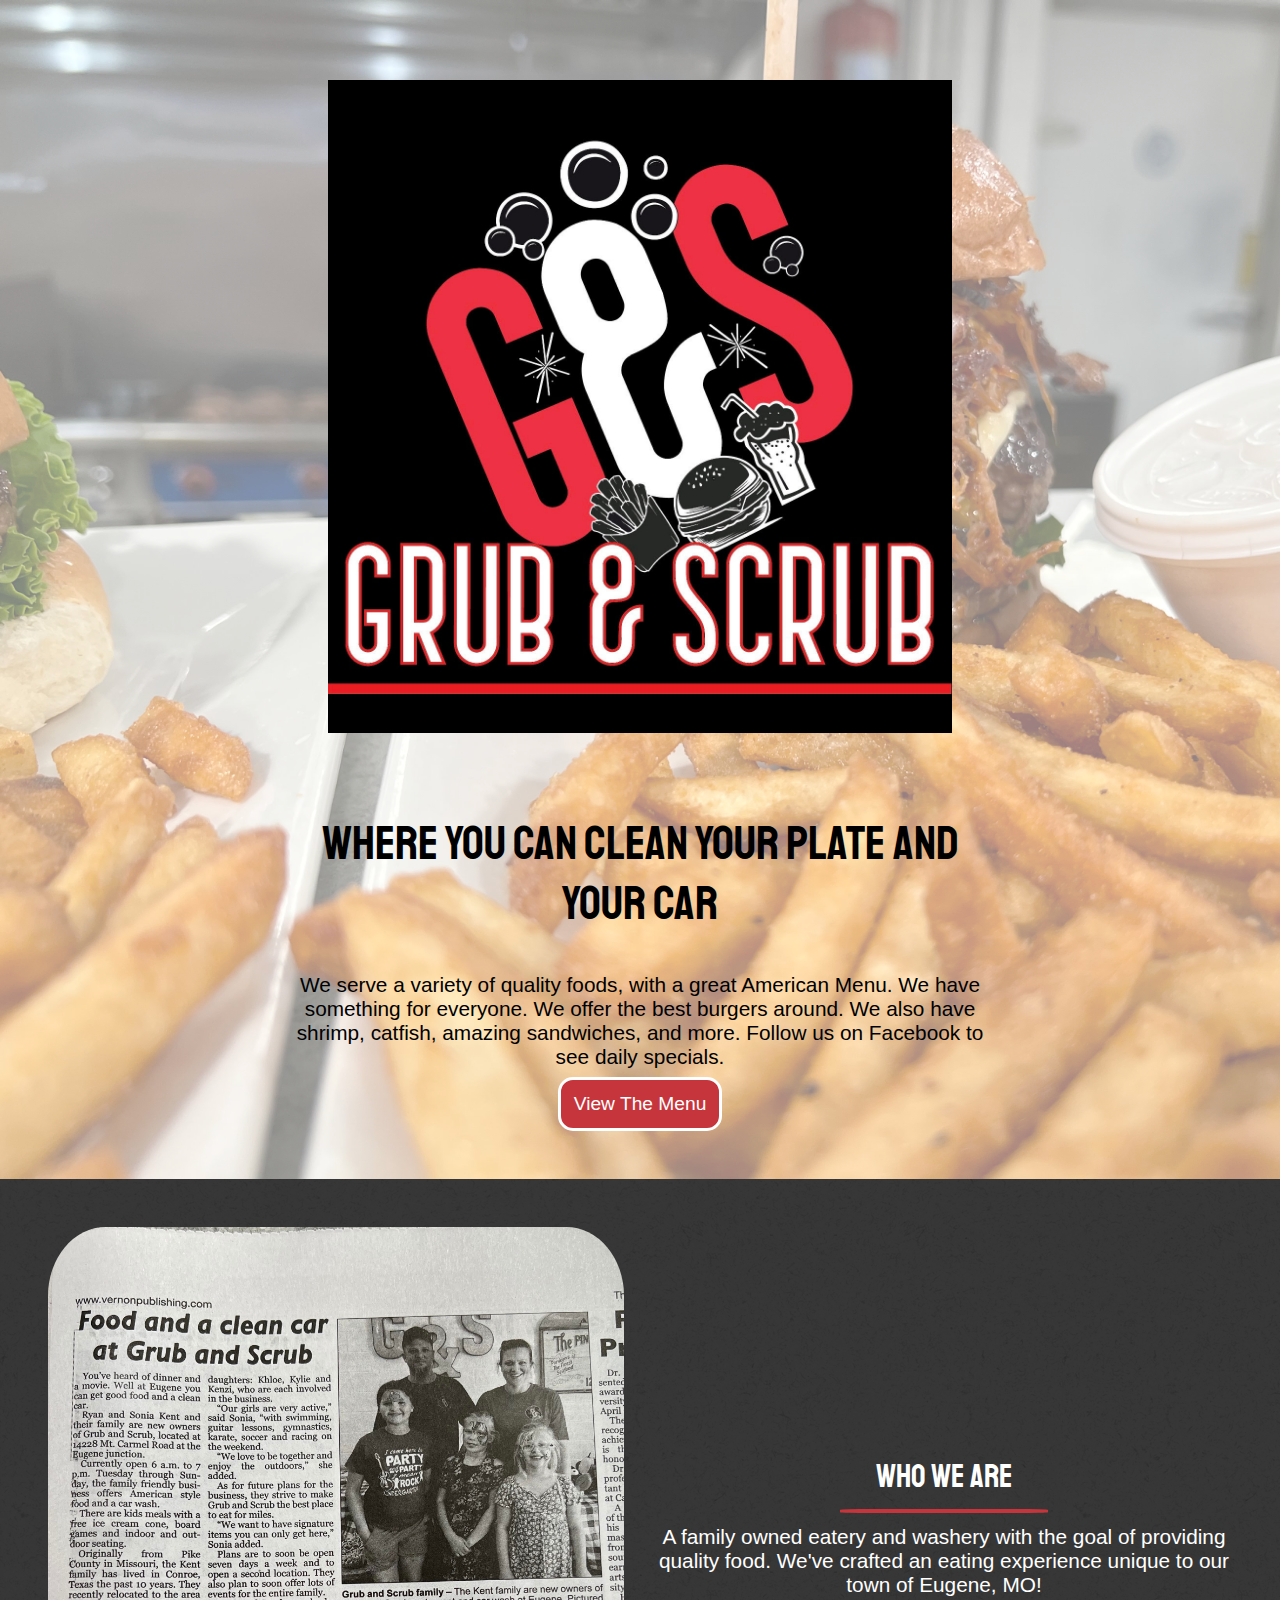
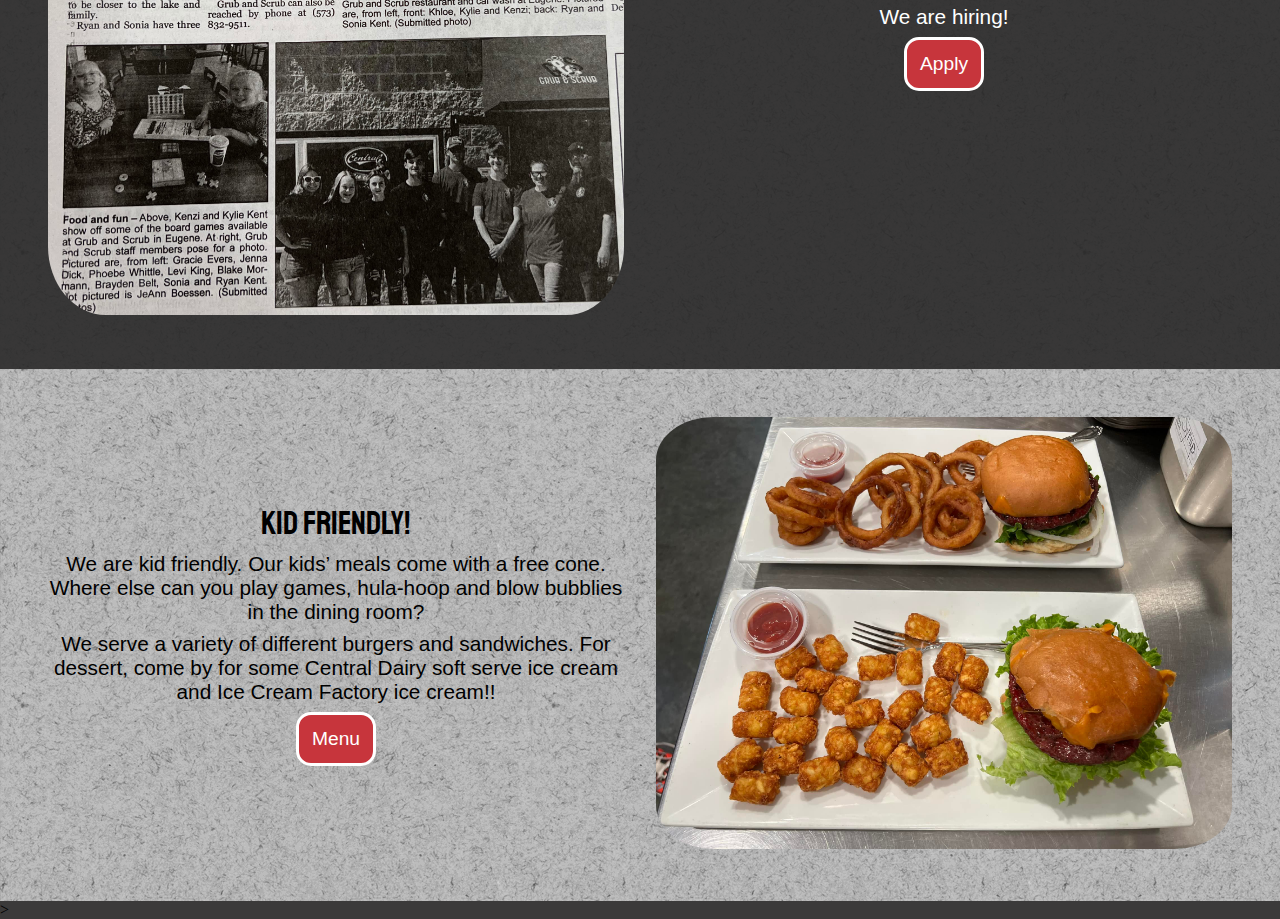
<file: index.html>
<!DOCTYPE html>
<html lang="en">
<head>
    <meta charset="UTF-8">
    <meta name="viewport" content="width=device-width, initial-scale=1.0">
    <link rel="stylesheet" href="css/index.css">
    <link rel="shortcut icon" href="resources/favicon.ico">
    <link rel="stylesheet" href="https://cdnjs.cloudflare.com/ajax/libs/font-awesome/4.7.0/css/font-awesome.min.css">
    <script src="js/index.js"></script>
    <title>GRUB & SCRUB</title>
</head> 
<body>
    <div id="navbar"></div>
    <div class="container-1">
        <img src="resources/grubandscrublogo.jpg" class="GSLogo" alt="GSLogo">
        <div class="welcome-text">
            <h2>Where you can clean your plate and your car</h2>
            <p>We serve a variety of quality foods, with a great American Menu. We have something for everyone. We offer the best burgers around. We also have shrimp, catfish, amazing sandwiches, and more. Follow us on Facebook to see daily specials.</p>
            <button class="menu-button" onclick="location.href='menu.html'" type="button">View The Menu</button>
        </div>
    </div>

    <div class="container-2">
        <div>
            <img src="resources/newspaper.jpg" class="newspaper" alt="">
        </div>
        <div class="WhoWeChild">
            <h3>Who we are</h3>
            <hr class="who-rule">
            <p>A family owned eatery and washery with the goal of providing quality food. We've crafted an eating experience unique to our town of Eugene, MO!</p>
            <!--<button class="about-button" onclick="location.href='about.html'" type="button">Read More About Us</button>-->
            <p>We are hiring!</p>
            <button class="menu-button" onclick="window.open('https://forms.gle/nTT43KajDEd734yn9','_blank')" type="button">Apply</button>
        </div>
    </div>

    <div class="container-3">
        <div>
            <h3>Kid Friendly! </h3>
            <p>We are kid friendly. Our kids’ meals come with a free cone. Where else can you play games, hula-hoop and blow bubblies in the dining room?  </p>
            <p>We serve a variety of different burgers and sandwiches. For dessert, come by for some Central Dairy soft serve ice cream and Ice Cream Factory ice cream!!</p>
            <button class="about-button" onclick="location.href='menu.html'" type="button">Menu</button>
        </div>
        <div>
            <img src="resources/Sandwich.jpg" class="newspaper" alt="">
        </div>
    </div>
    <div id="footer"></div>>
    <!-- JQUERY -->
    <script
    src="https://code.jquery.com/jquery-3.6.0.js"
    integrity="sha256-H+K7U5CnXl1h5ywQfKtSj8PCmoN9aaq30gDh27Xc0jk="
    crossorigin="anonymous"></script>
    <script>
        $(function() {
            $("#footer").load('footer.html');
            $("#navbar").load('navbar.html');
        });
    </script>
</body>
</html>
</file>
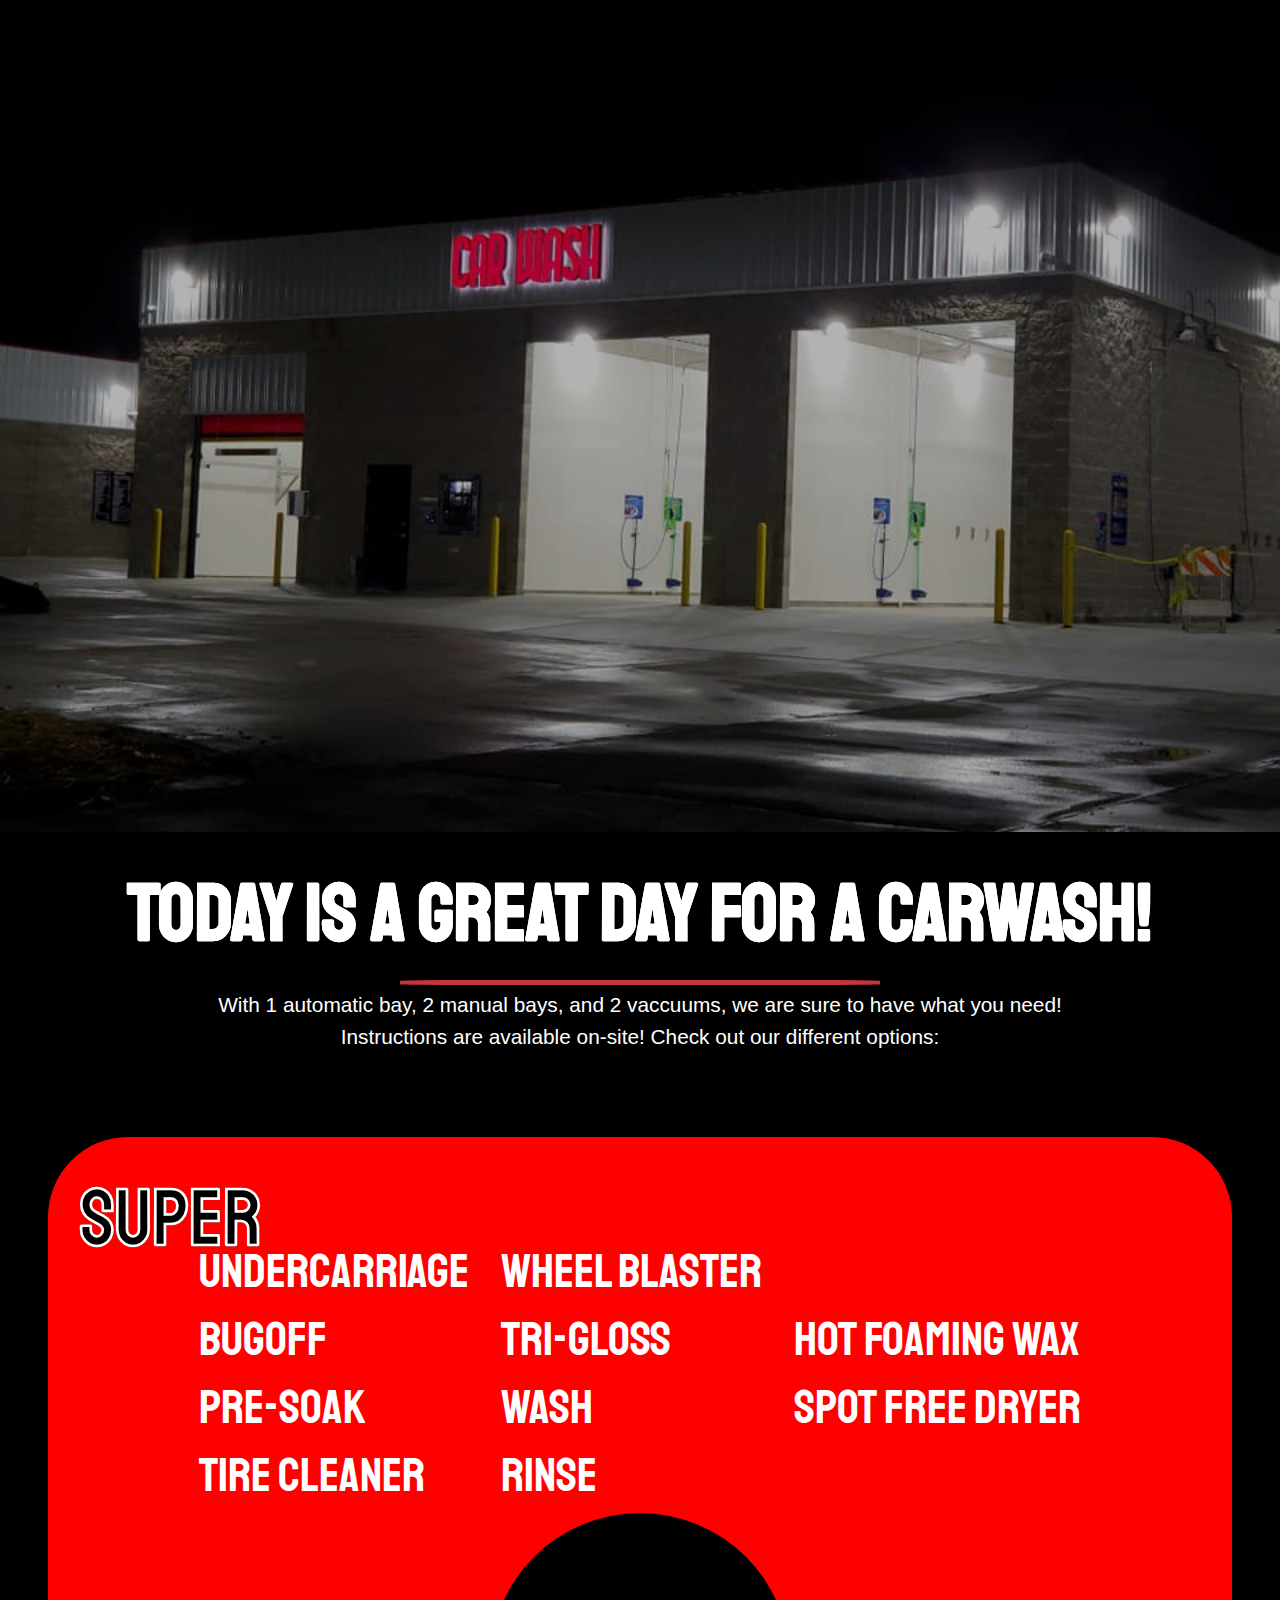
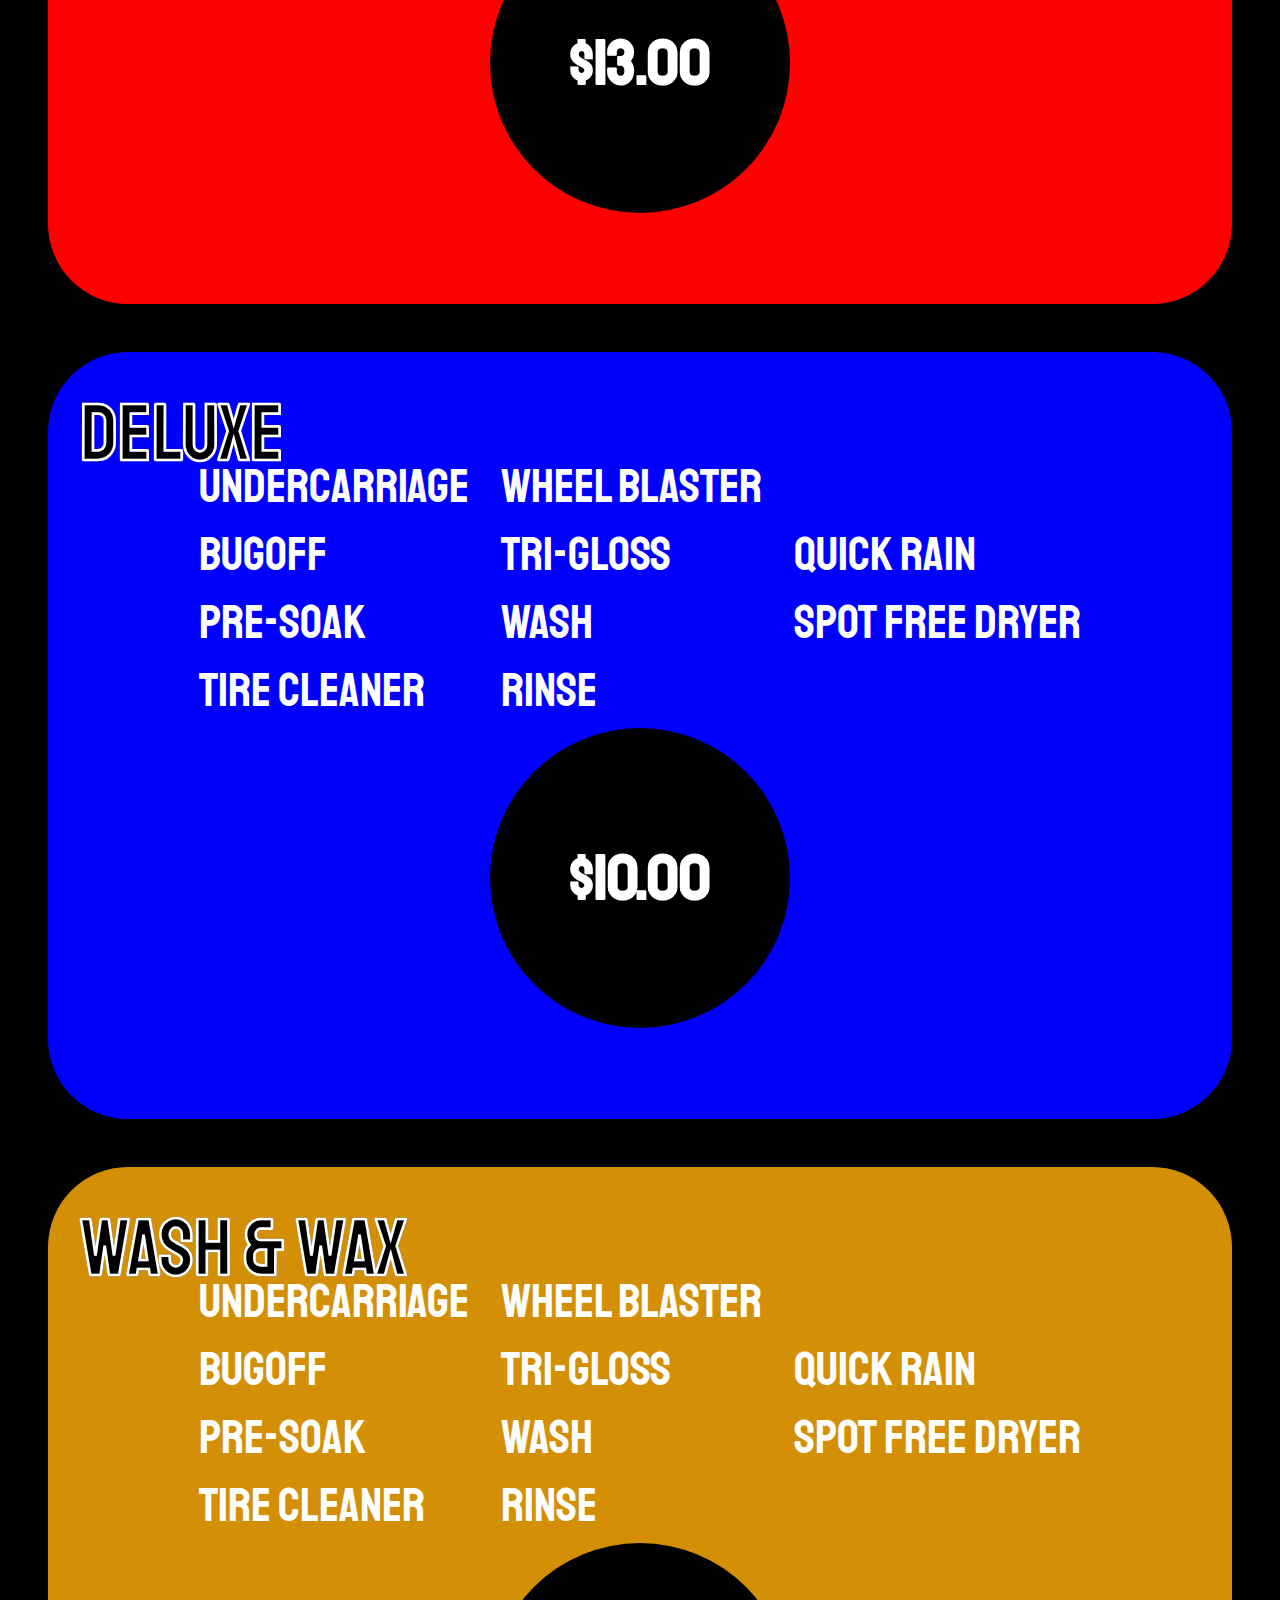
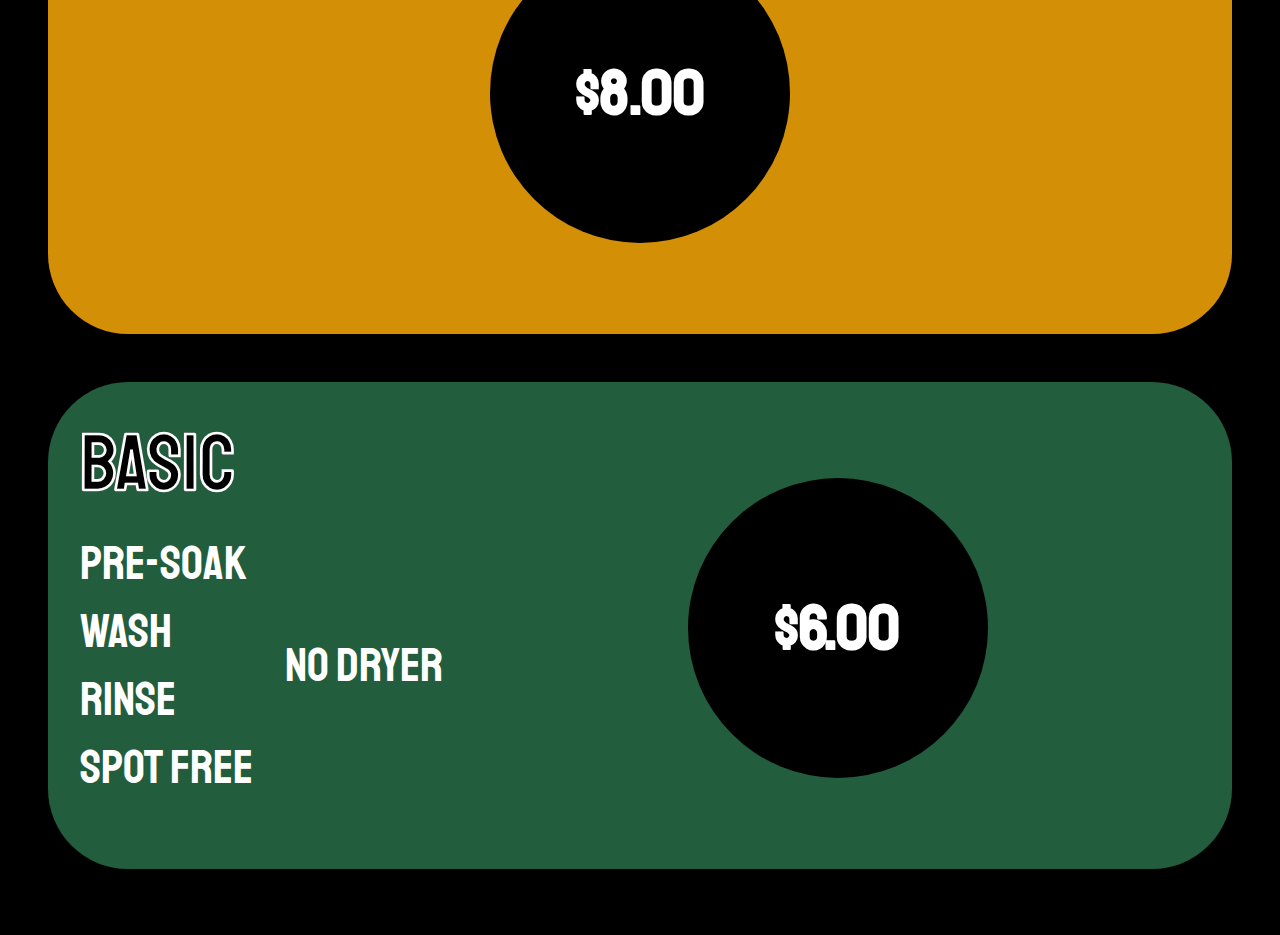
<file: carwash.html>
<!DOCTYPE html>
<html lang="en">
<head>
    <meta charset="UTF-8">
    <meta name="viewport" content="width=device-width, initial-scale=1.0">
    <link rel="stylesheet" href="css/carwash.css">
    <link rel="shortcut icon" href="resources/favicon.ico">
    <link rel="stylesheet" href="https://cdnjs.cloudflare.com/ajax/libs/font-awesome/4.7.0/css/font-awesome.min.css">
    <script src="js/index.js"></script>
    <title>GRUB & SCRUB</title>
</head> 
<body>
    <div id="navbar"></div>
    <div class="container-1"></div>
    <div class="container-2">
        <div>
            <h2>Today is a great day for a carwash!</h2>
            <hr class="car-rule">
            <p>With 1 automatic bay, 2 manual bays, and 2 vaccuums, we are sure to have what you need!</p>
            <p>Instructions are available on-site! Check out our different options:</p>
        </div>
    </div>

    <div class="super">
        <div class="title">
            <h2>SUPER</h2>
        </div>
        <div class="items">
            <div class="item">
                <h3>UNDERCARRIAGE</h3>
            </div>
            <div class="item">
                <h3>BUGOFF</h3>
            </div>
            <div class="item">
                <h3>PRE-SOAK</h3>
            </div>
            <div class="item">
                <h3>TIRE CLEANER</h3>
            </div>       
        </div>
        <div class="items">
            <div class="item">
                <h3>WHEEL BLASTER</h3>
            </div>
            <div class="item">
                <h3>TRI-GLOSS</h3>
            </div>
            <div class="item">
                <h3>WASH</h3>
            </div>
            <div class="item">
                <h3>RINSE</h3>
            </div>   
        </div>
        <div class="items">
            <div class="item">
                <h3>HOT FOAMING WAX</h3>
            </div>
            <div class="item">
                <h3>SPOT FREE DRYER</h3>
            </div>
        </div>       
        <div class="circle">
            <h1>$13.00</h1>
        </div>
    </div>

    <div class="super blue">
        <div class="title">
            <h2>DELUXE</h2>
        </div>
        <div class="items">
            <div class="item">
                <h3>UNDERCARRIAGE</h3>
            </div>
            <div class="item">
                <h3>BUGOFF</h3>
            </div>
            <div class="item">
                <h3>PRE-SOAK</h3>
            </div>
            <div class="item">
                <h3>TIRE CLEANER</h3>
            </div>
        </div>
        <div class="items">
            <div class="item">
                <h3>WHEEL BLASTER</h3>
            </div>
            <div class="item">
                <h3>TRI-GLOSS</h3>
            </div>
            <div class="item">
                <h3>WASH</h3>
            </div>
            <div class="item">
                <h3>RINSE</h3>
            </div>   
        </div>
        <div class="items">
            <div class="item">
                <h3>QUICK RAIN</h3>
            </div>
            <div class="item">
                <h3>SPOT FREE DRYER</h3>
            </div>
        </div>       
        <div class="circle">
            <h1>$10.00</h1>
        </div>
    </div>

    <div class="super yellow">
        <div class="title">
            <h2>WASH & WAX</h2>
        </div>
        <div class="items">
            <div class="item">
                <h3>UNDERCARRIAGE</h3>
            </div>
            <div class="item">
                <h3>BUGOFF</h3>
            </div>
            <div class="item">
                <h3>PRE-SOAK</h3>
            </div>
            <div class="item">
                <h3>TIRE CLEANER</h3>
            </div>
        </div>
        <div class="items">
            <div class="item">
                <h3>WHEEL BLASTER</h3>
            </div>
            <div class="item">
                <h3>TRI-GLOSS</h3>
            </div>
            <div class="item">
                <h3>WASH</h3>
            </div>
            <div class="item">
                <h3>RINSE</h3>
            </div>   
        </div>
        <div class="items">
            <div class="item">
                <h3>QUICK RAIN</h3>
            </div>
            <div class="item">
                <h3>SPOT FREE DRYER</h3>
            </div>
        </div>
        <div class="circle">
            <h1>$8.00</h1>
        </div>
    </div>

    <div class="super green">
        <div class="title">
            <h2>BASIC</h2>
        </div>
        <div class="items">
            <div class="item">
                <h3>PRE-SOAK</h3>
            </div>
            <div class="item">
                <h3>WASH</h3>
            </div>
            <div class="item">
                <h3>RINSE</h3>
            </div>
            <div class="item">
                <h3>SPOT FREE</h3>
            </div>
        </div>
        <div class="items">
            <div class="item">
                <h3>NO DRYER</h3>
            </div>
        </div>
            <div class="circle">
                <h1>$6.00</h1>
            </div>
    </div>

    <div id="footer"></div>>


    <!-- JQUERY -->
    <script
    src="https://code.jquery.com/jquery-3.6.0.js"
    integrity="sha256-H+K7U5CnXl1h5ywQfKtSj8PCmoN9aaq30gDh27Xc0jk="
    crossorigin="anonymous"></script>
    <script>
        $(function() {
            $("#footer").load('footer.html');
            $("#navbar").load('navbar.html');
        });
    </script>
</body>
</html>
</file>
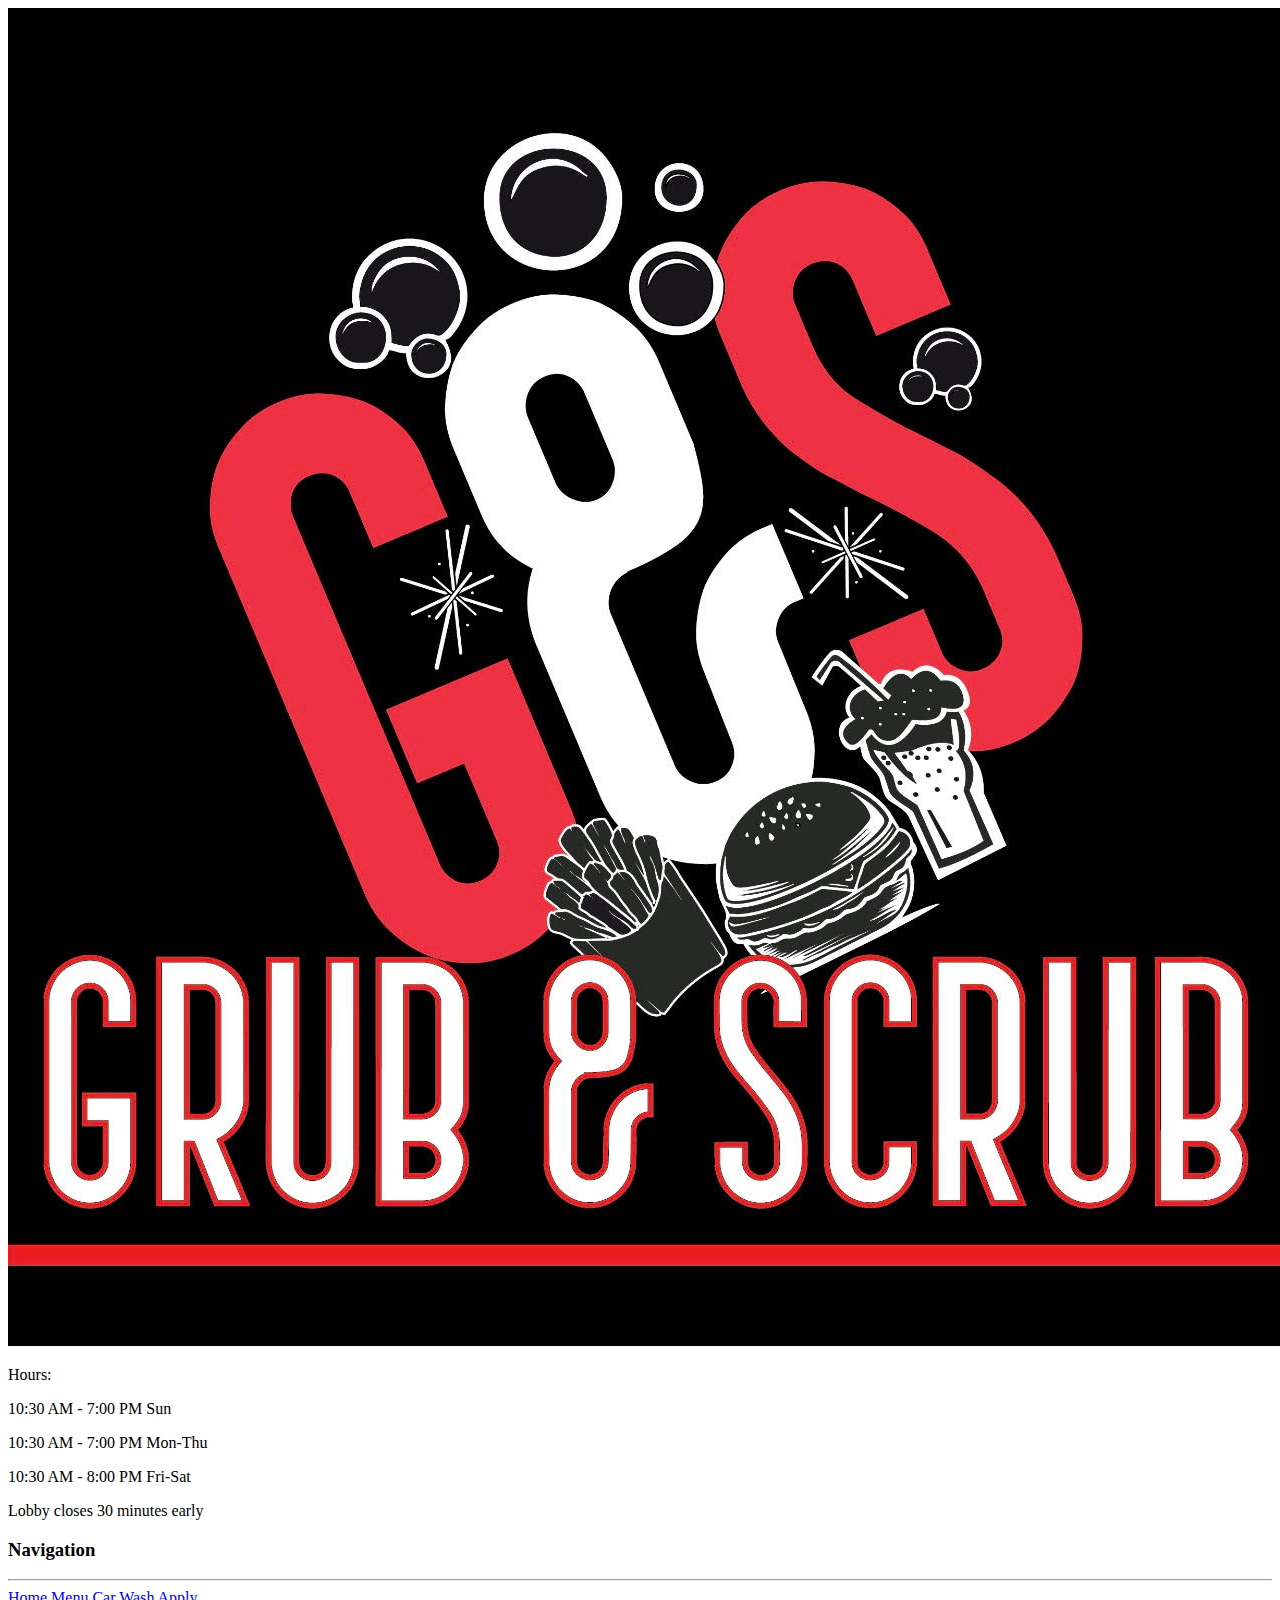
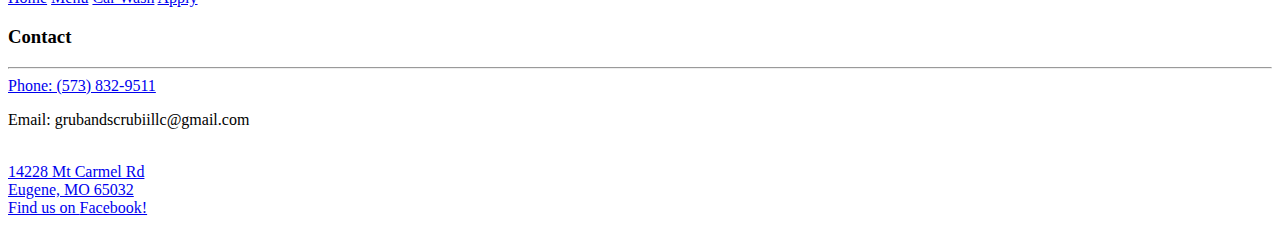
<file: footer.html>
<!DOCTYPE html>
<html lang="en">

<head>
    <meta charset="UTF-8">
    <meta http-equiv="X-UA-Compatible" content="IE=edge">
    <meta name="viewport" content="width=device-width, initial-scale=1.0">
    <title>Footer</title>
</head>

<body>
    <div class="footer">
        <div class="hours">
            <img src="resources/grubandscrublogo.jpg" class="footer-logo" alt="">
            <p>Hours:</p>
            <p>10:30 AM - 7:00 PM Sun</p>
            <p>10:30 AM - 7:00 PM Mon-Thu</p>
            <p>10:30 AM - 8:00 PM Fri-Sat</p>
            <p>Lobby closes 30 minutes early</p>
        </div>
        <div class="navigation">
            <h3>Navigation</h3>
            <hr class="who-rule">
            <a href="index.html">Home</a>
            <!--<a href="about.html">About</a>-->
            <a href="menu.html">Menu</a>
            <a href="carwash.html">Car Wash</a>
            <a href="https://forms.gle/nTT43KajDEd734yn9" target="_blank">Apply</a>
        </div>
        <div class="contact">
            <h3>Contact</h3>
            <hr class="who-rule">
            <a href="tel:5738329511">Phone: (573) 832-9511</a>
            <p>Email: grubandscrubiillc@gmail.com</p>
            <br>
            <a href="https://www.google.com/maps/place/14228+Mt+Carmel+Rd,+Eugene,+MO+65032/" target="_blank">14228 Mt
                Carmel Rd <br>Eugene, MO 65032</a>
            <br>
            <a href="https://www.facebook.com/GRUBANDSCRUB/" target="_blank">Find us on <span
                    class="facebook">Facebook!</span></a>
        </div>
    </div>
</body>

</html>
</file>
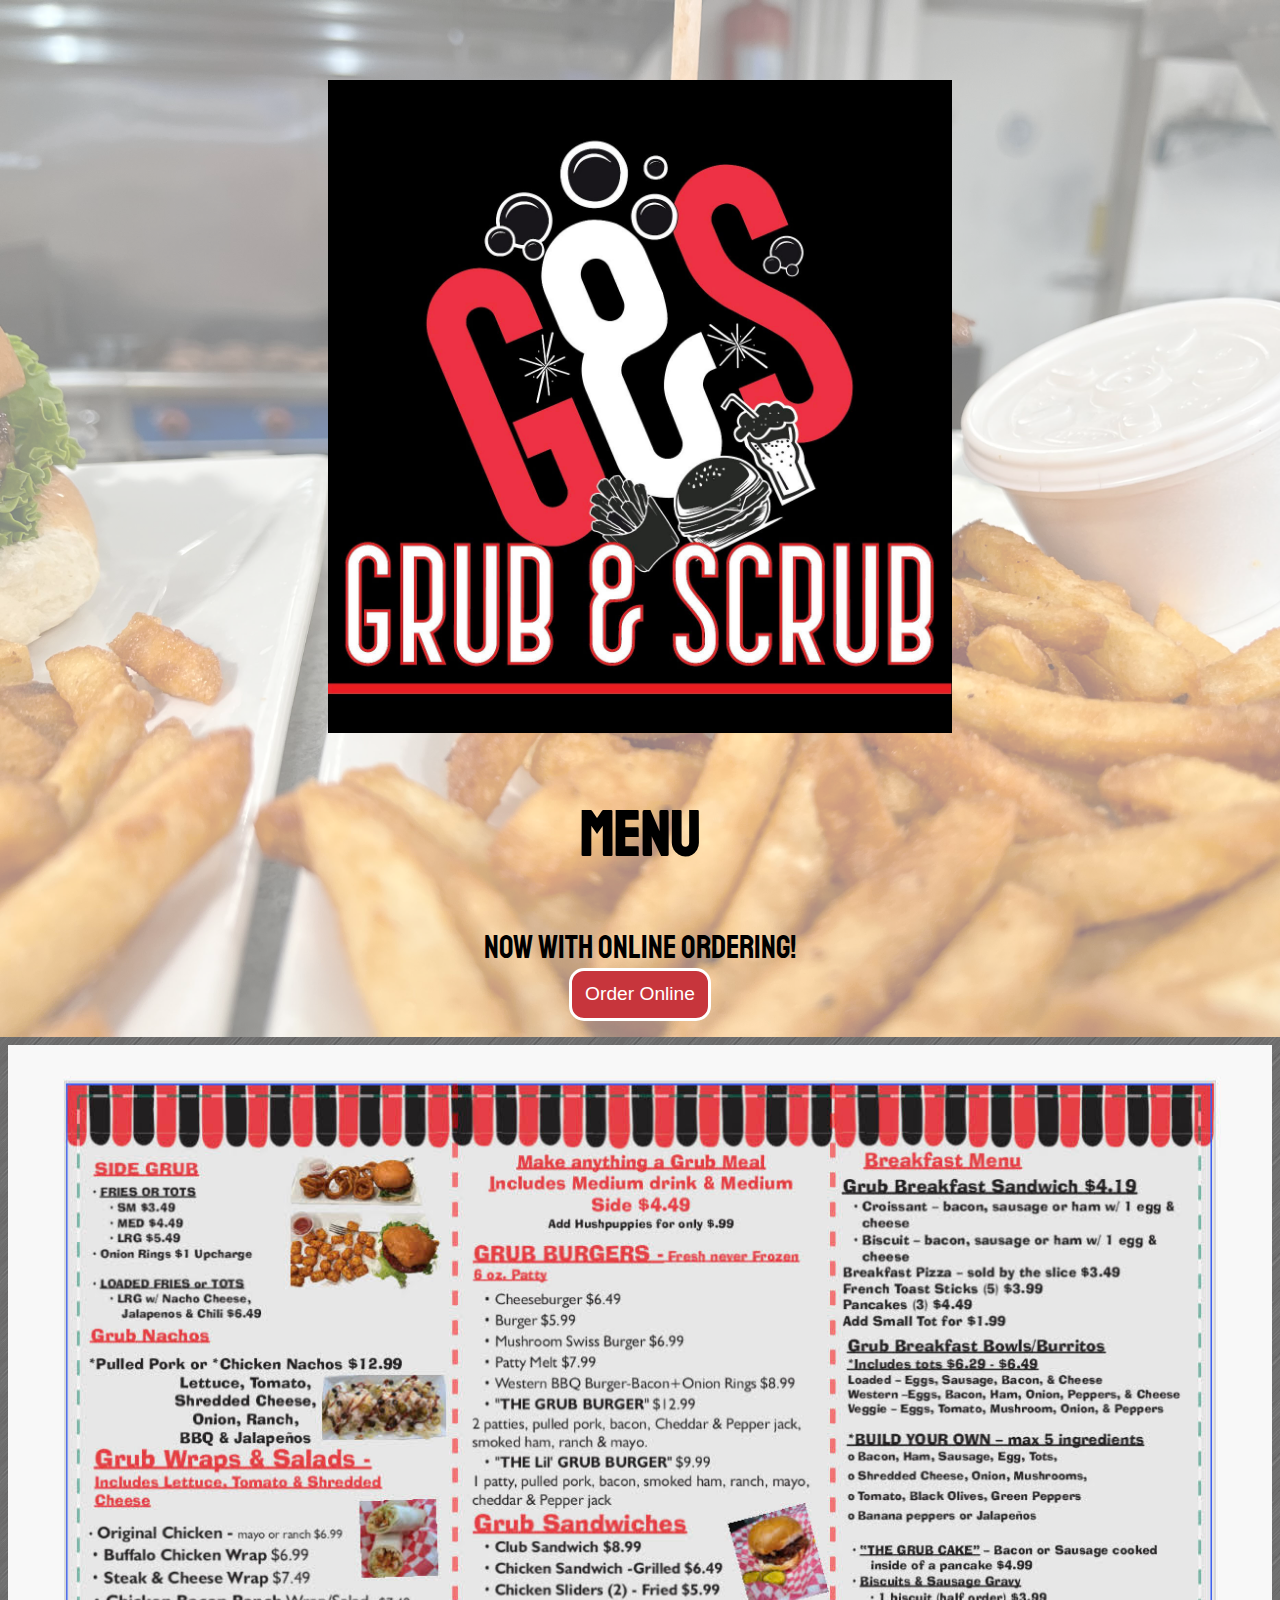
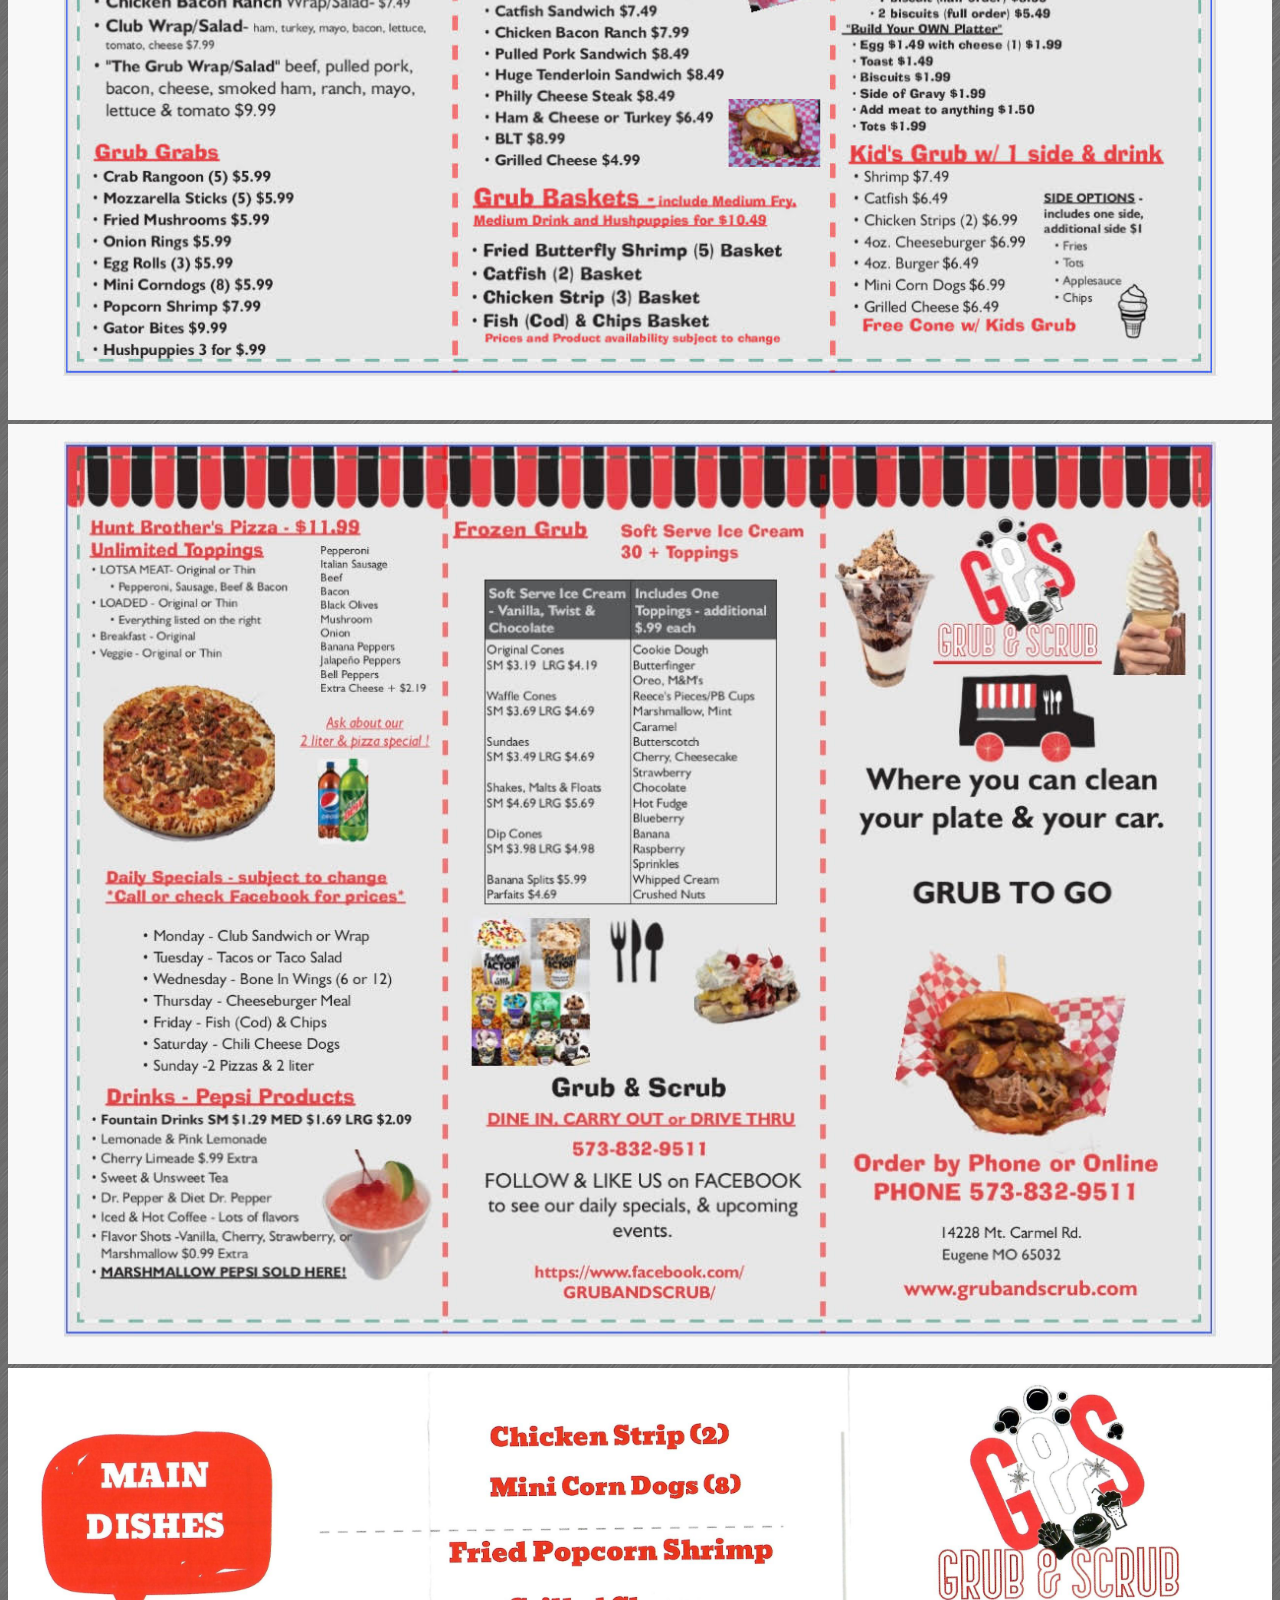
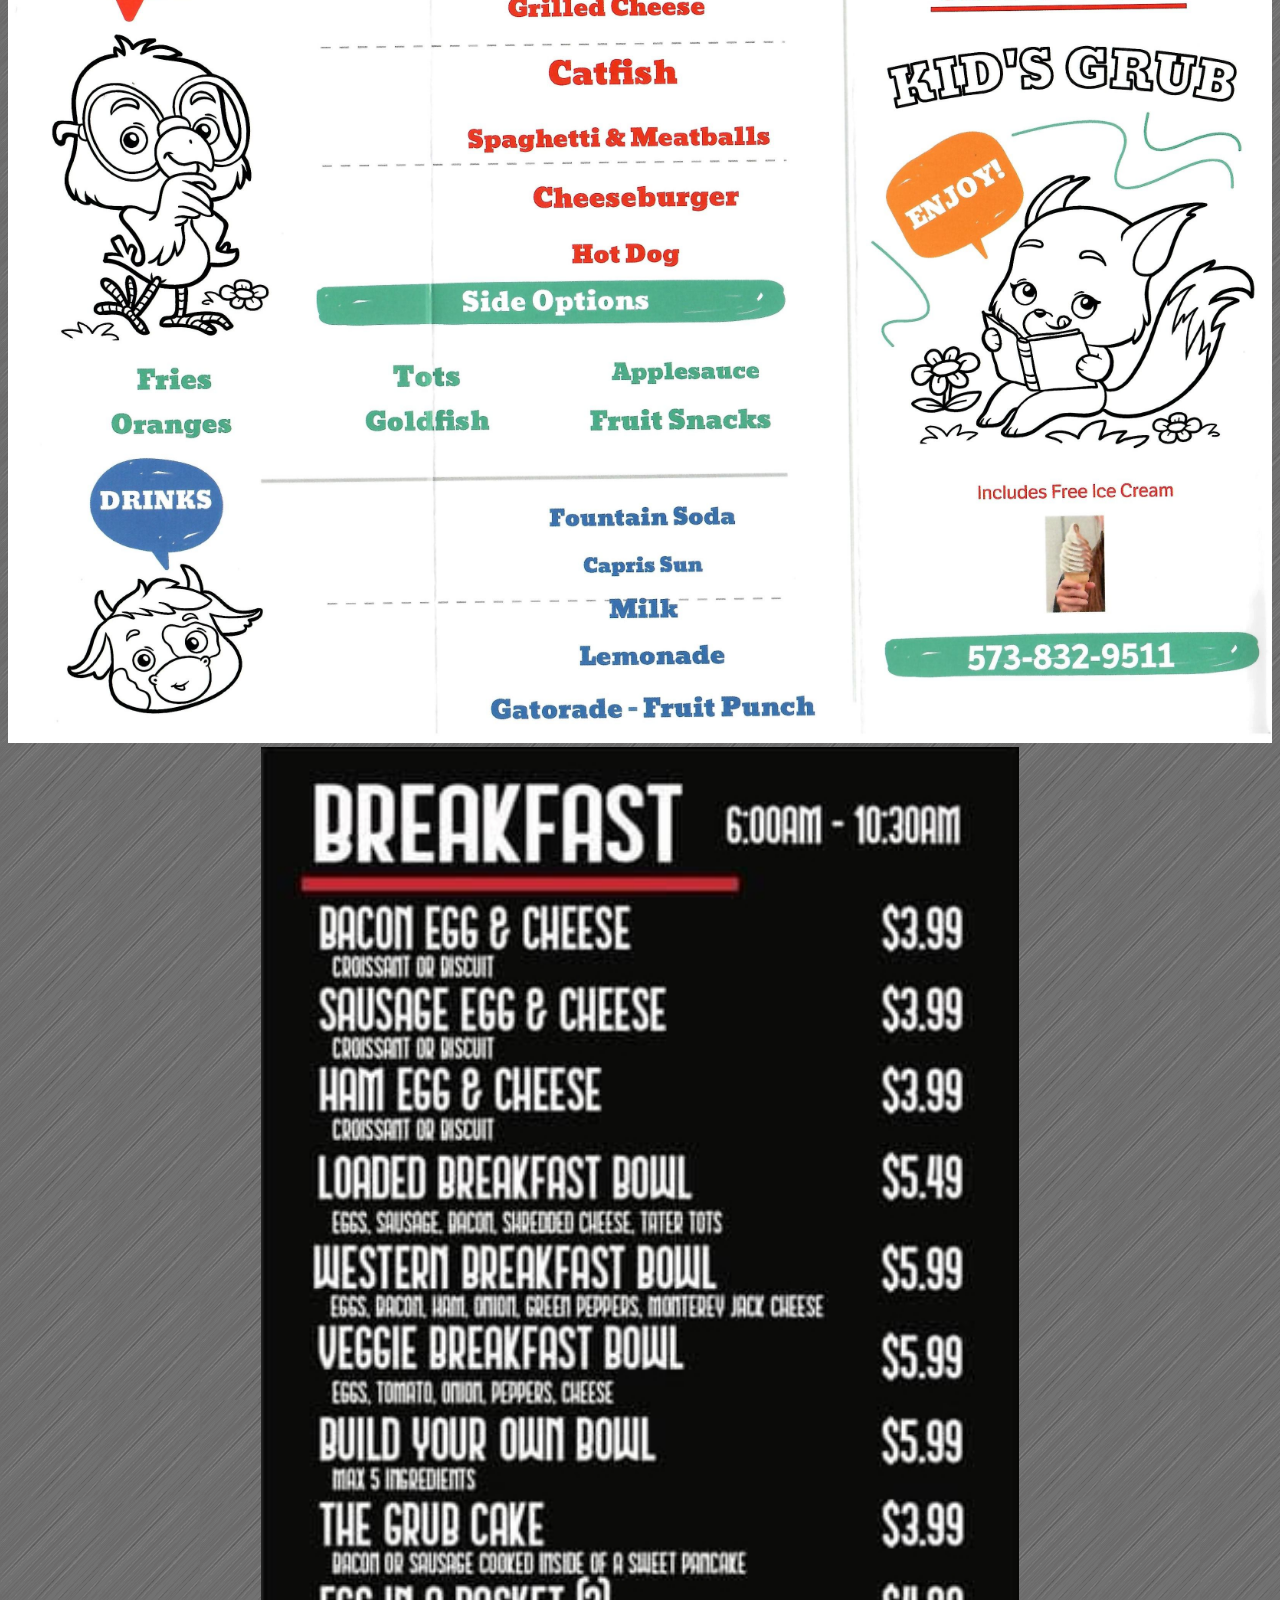
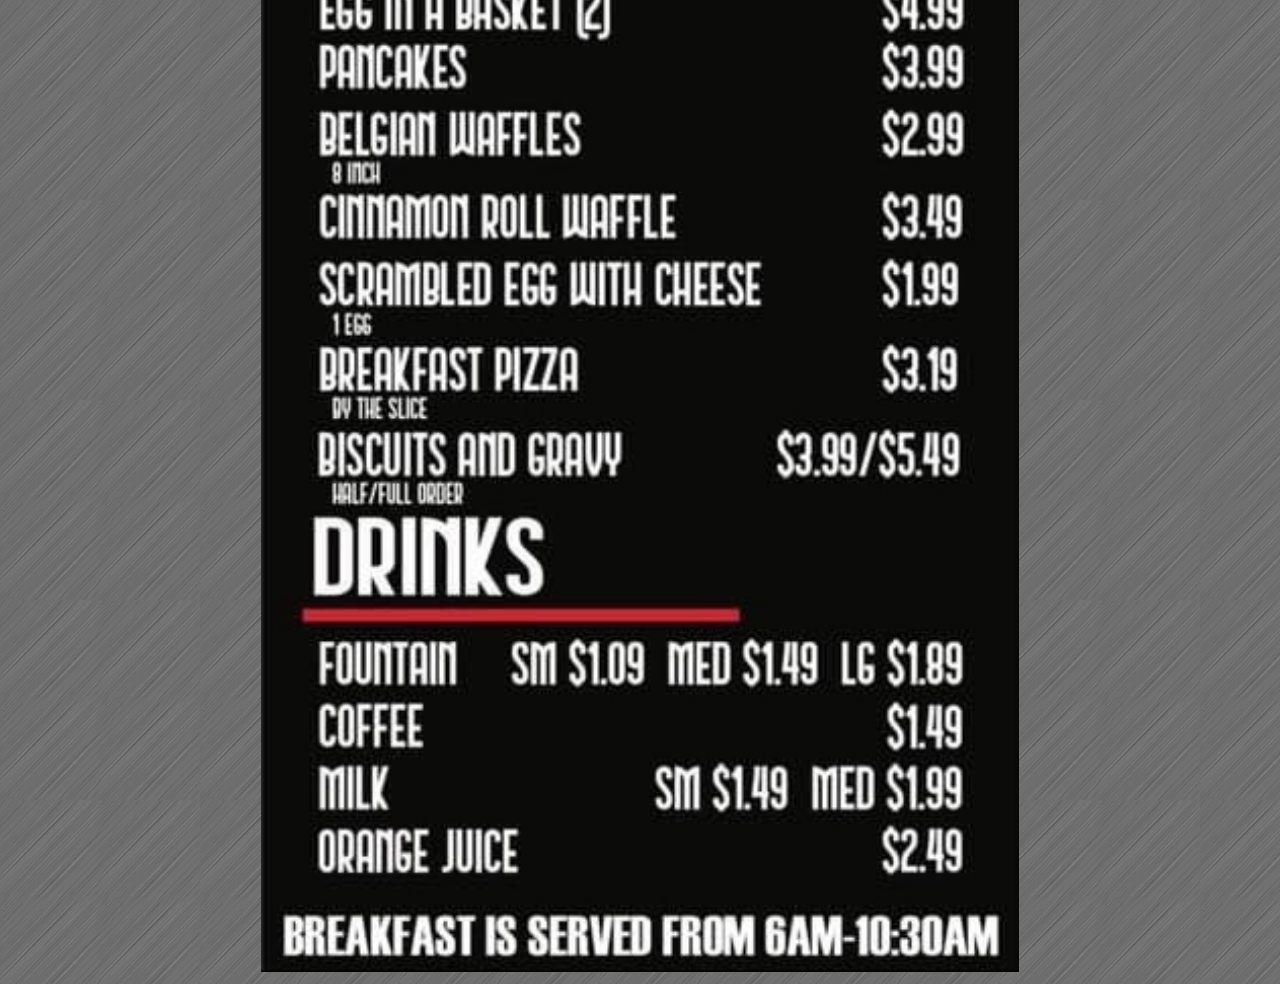
<file: menu.html>
<!DOCTYPE html>
<html lang="en">
<head>
    <meta charset="UTF-8">
    <meta name="viewport" content="width=device-width, initial-scale=1.0">
    <link rel="shortcut icon" href="resources/favicon.ico">
    <link rel="stylesheet" href="css/menu.css">
    <link rel="stylesheet" href="https://cdnjs.cloudflare.com/ajax/libs/font-awesome/4.7.0/css/font-awesome.min.css">
    <script src="js/index.js"></script>

    <title>GRUB & SCRUB</title>
</head> 
<body>
    <div id="navbar"></div>
    
    <div class="container-1">
        <img src="resources/grubandscrublogo.jpg" class="GSLogo" alt="GSLogo">    
            <div class="menu-title">
            <h2>Menu</h2>
            <h3>Now with online ordering!</h3>
            <button class="about-button" onclick="location.href='https://order.tbdine.com/pickup/41295'" type="button">Order Online</button>
        </div>
    </div>

    <section id="sandwiches" class="menu-section">
        <div class = section-title>
            <img src="resources/menu.jpg" width="100%">
            <img src="resources/menu2.jpg" width="100%">
            <img src="resources/kids menu.jpg" width="100%">
            <img src="resources/Breakfast.jpg" width="60%">
        </div>
    </section>
    <div id="footer"></div>


    <!-- JQUERY -->
    <script
    src="https://code.jquery.com/jquery-3.6.0.js"
    integrity="sha256-H+K7U5CnXl1h5ywQfKtSj8PCmoN9aaq30gDh27Xc0jk="
    crossorigin="anonymous"></script>
    <script>
        $(function() {
            $("#footer").load('footer.html');
            $("#navbar").load('navbar.html');
        });
    </script>
</body>
</html>
</file>
<file: css/index.css>
@font-face {
  font-family: 'rowdiesregular';
  src: url('../resources/Staatliches-Regular.woff2') format('woff2'),
          url('../resources/Staatliches-Regular.woff') format('woff');
  font-weight: normal;
  font-style: normal;
}

body {
  background-color: #3B3A3A;
  margin: 0px 0px;
}

p {
  font-family: 'Lucida Sans', 'Lucida Sans Regular', 'Lucida Grande', 'Lucida Sans Unicode', Geneva, Verdana, sans-serif;
  font-size: 1.3rem; 
  margin: .5rem 0 .5rem 0;
}

.container-1 {
  text-align:center;
  background: url("../resources/crabLanding.jpg");
  background-repeat: no-repeat;
  background-size: cover;
  box-shadow: inset 0 0 0 1000px rgba(255, 255, 255, 0.5);
  color:black;
  padding: 5rem 1rem 1rem 1rem;
  font-size: 2rem;
  min-height: 60rem;
  max-height: 25%;
}

@media only screen and (min-width: 1200px) {
  .welcome-text {
    margin: 0rem 15rem;
  }
}
.GSLogo {
  width: 50%;
}

.footer-logo {
  max-width: 50%;
}

.hours {
  align-items: center;
  justify-content: center;
  text-align: center;
}

.hours p {
  font-size: 1.2rem;
}

.welcome-text {
  align-items: center;
  padding: 2rem;
}

.container-1 h2 {
  font-family: 'rowdiesregular';
  font-weight: 400;
}

.container-2 {
  color:white;
  padding: 2rem;
  font-size: 1.5rem;
  background: url("../resources/black-felt.png");
  padding-bottom: 2rem;
  display: flex;
  flex-wrap: wrap;
  justify-content: center;
}

.facebook {
  color:#3b5998;
}

.container-2 div {
  flex: 1;
  min-width: 18rem;
  max-width: 50%;
  text-align: center;
  align-self: center;
  padding: 1rem;
}

.container-3 {
  background-color: #D8D8D8;
  padding: 2rem;
  background-image: url("../resources/black-felt.png");
  text-align: center;
  display: flex;
  flex-wrap: wrap-reverse;
  justify-content: center;
}

.container-3 div {
  flex: 1;
  min-width: 18rem;
  max-width: 50%;
  text-align: center;
  align-self: center;
  padding: 1rem;
}

.footer {
  padding: 1rem 1rem 2rem 1rem;
  color: white;
  align-items: flex-start;
  background-color: black;
  display: flex;
  flex-wrap: wrap;
  justify-content: center;
  align-self: flex-start;
}

.footer a{
  display: block;
  padding: 0 0 0.5rem 0;
  color: white;
  font-size: 1.5rem;
  text-decoration: none;
  font-family: 'Lucida Sans', 'Lucida Sans Regular', 'Lucida Grande', 'Lucida Sans Unicode', Geneva, Verdana, sans-serif;
}

.footer .who-rule {
  margin: 0;
  width: 11rem;
}

.footer div {
  flex: 1;
  min-width: 15rem;
}

h3 {
  margin-bottom: 0;
  margin-top: 0;
  font-size: 2rem;
  font-family: 'rowdiesregular';
  font-weight: 400;
}

.container-4 h1 {
  margin-top: 0;
}

.who-rule {
  width: 13rem;
  height: .3rem;
  background: #C7353C;
  border: 0rem;
  border-radius: 15%;
}

.menu-button , .about-button {
  align-items: flex-start;
  text-align: center;
  font-weight: 400;
  font-size: 1.2rem;
  font-family: Arial, Helvetica, sans-serif;
  padding: 0.8rem;
  background-color: #C7353C;
  color: white;
  border-radius: 15px;
  border:solid
}

.menu-button, .about-button:hover {
  cursor: pointer;
}

.newspaper {
  width: 100%;
  border-radius: 10%;
}

.navbar {
  overflow: hidden;
  background-color: #333;
  position: fixed;
  top: 0;
  width: 100%;
}

.navbar a {
  float: left;
  color: #f2f2f2;
  text-decoration: none;
  padding: .5rem;
}

.navbar a:hover {
  background: #ddd;
  color: black;
}

.right-side {
  float: right;
  padding: .5rem;
}

/* The side navigation menu */
.sidenav {
    height: 100%; /* 100% Full-height */
    width: 0; /* 0 width - change this with JavaScript */
    position: fixed; /* Stay in place */
    z-index: 1; /* Stay on top */
    top: 0; /* Stay at the top */
    right: 0;
    background-color: #111; /* Black*/
    overflow-x: hidden; /* Disable horizontal scroll */
    padding-top: 60px; /* Place content 60px from the top */
    transition: 0.5s; /* 0.5 second transition effect to slide in the sidenav */
  }
  
  /* The navigation menu links */
  .sidenav a {
    padding: 8px 8px 8px 32px;
    text-decoration: none;
    font-size: 25px;
    color: #818181;
    display: block;
    transition: 0.3s;
    float: none;
  }
  
  /* When you mouse over the navigation links, change their color */
  .sidenav a:hover {
    color: #f1f1f1;
  }
  
  /* Position and style the close button (top right corner) */
  .sidenav .closebtn {
    position: absolute;
    top: 0;
    right: 10px;
    font-size: 36px;
  }
  
  /* Style page content - use this if you want to push the page content to the right when you open the side navigation */
  #main {
    transition: margin-right .5s;
    padding: 20px;
  }
  
  /* On smaller screens, where height is less than 450px, change the style of the sidenav (less padding and a smaller font size) */
  @media screen and (max-height: 450px) {
    .sidenav {padding-top: 15px;}
    .sidenav a {font-size: 18px;}
  }

.fa-bars {
  color: white;
  font-size: 2rem;
  text-align: right;
}

.fa-bars::before {
  color: white;
  font-size: 2rem;
  text-align: right;
}

.fa-bars:hover{
  color: red;
  font-size: 2rem;
  text-align: right;
  text-shadow: 0 -40px 100px, 0 0 2px, 0 0 1em white, 0 0 0.5em white, 0 0 0.1em white, 0 10px 3px #000;
  cursor: pointer;
}

#nav-title {
  font-family: Impact, Haettenschweiler, 'Arial Narrow Bold', sans-serif;
  color: #C7353C;
  font-size: 2rem;
  -webkit-text-stroke: .1rem white;
}

#nav-hire {
  font-family: Impact, Haettenschweiler, 'Arial Narrow Bold', sans-serif;
  color: #C7353C;
  font-size: 2rem;
  -webkit-text-stroke: .1rem white;
  margin: auto ;
}
</file>
<file: css/carwash.css>
@font-face {
    font-family: 'rowdiesregular';
    src: url('../resources/Staatliches-Regular.woff2') format('woff2'),
            url('../resources/Staatliches-Regular.woff') format('woff');
    font-weight: normal;
    font-style: normal;
  }
    
body {
  margin: 0;
  background-color: black;
}

p {
  font-family: 'Lucida Sans', 'Lucida Sans Regular', 'Lucida Grande', 'Lucida Sans Unicode', Geneva, Verdana, sans-serif;
  font-size: 1.3rem; 
  margin: .5rem 0 .5rem 0;
}

@media only screen and (min-width: 1454px) {
  .super {
    justify-content: space-between;
  }

  .circle {
    margin-right: 6rem;
  }
}

@media only screen and (max-width: 1455px) {
  .super {
    justify-content: center;
  }

  .circle {
    margin: 0 auto;
  }
}

@media only screen and (min-width: 451px) {
  .container-1 {
    text-align:center;
    background: url("../resources/carwash.jpg");
    background-repeat:no-repeat;
    background-size:cover;
    background-position:center;
    box-shadow: inset 0 0 0 1000px rgba(0,0,0,.3);
    color:white;
    padding: 1rem 1rem 1rem 1rem;
    font-size: 1.5rem;
    min-height: 50rem;
  }

  h2 {
    -webkit-text-stroke: .01rem white;
    font-size: 5rem;
    font-weight: 800;
  }

  .car-rule {
    margin: 0;
    height: .3rem;
    background: #C7353C;
    border: 0rem;
    border-radius: 15%;
    width: 30rem;
    margin:auto;
  }

  .circle {
    width: 300px;
    height: 300px;
    border-radius: 50%;
    font-size: 2rem;
    font-family: 'rowdiesregular';
    color: #fff;
    background: #000;
    display: flex;
    justify-content: center;
    align-items: center;
    margin-bottom: 75px;
  }

  .super .items {
    margin: 0rem .5rem;
  }

  .super .item {
    margin: .5rem;
  }
}

@media only screen and (max-width: 450px) {
  .container-1 {
    text-align:center;
    background: url("../resources/carwash.jpg");
    background-repeat:no-repeat;
    background-size:cover;
    background-position:center;
    box-shadow: inset 0 0 0 1000px rgba(0,0,0,.3);
    color:white;
    padding: 1rem 1rem 1rem 1rem;
    font-size: 1.5rem;
    min-height: 15rem;
  } 

  h2 {
    -webkit-text-stroke: .01rem white;
    font-size: 3.6rem;
    font-weight: 800;
  }

  .super .items {
    margin: 0rem 1rem;
  }

  .super .item {
    margin: 1rem;
  }
  
  .car-rule {
    margin: 0;
    height: .3rem;
    background: #C7353C;
    border: 0rem;
    border-radius: 15%;
    width: 80%;
    margin:auto;
  }

  .circle {
    width: 300px;
    height: 300px;
    border-radius: 50%;
    font-size: 2rem;
    font-family: 'rowdiesregular';
    color: #fff;
    background: #000;
    display: flex;
    justify-content: center;
    align-items: center;
    justify-self: center;
  }
}
  
.GSLogo {
  max-width: 100%;
}
  
.footer-logo {
  max-width: 75%;
}
  
.hours {
  align-items: center;
  justify-content: center;
  text-align: center;
}

.hours p {
  font-size: 1.2rem;
}

.container-2 {
  color:white;
  padding: 1rem;
  font-size: 1.5rem;
  background-color: black;
  padding-bottom: 2rem;
  display: flex;
  flex-wrap: wrap;
  justify-content: center;
  align-items: center;
}

h2 {
  font-family: 'rowdiesregular';
  margin: 1rem;
}

.facebook {
  color:#3b5998;
}

.container-2 div {
  flex: 1;
  text-align: center;
}

.super {
  background-color: red;
  width:90%;
  border-radius: 5rem;
  display: flex;
  padding: 1rem;
  margin: 3rem auto;
  flex-wrap: wrap;
  align-items: center;
}

.blue {
  background-color: blue;
}

.yellow {
  background-color: #d38f06;
}

.green {
  background-color: #225D3D;
  justify-content: space-between;
}

.super h3 {
  color: white;
  font-size: 3rem;
}

.title {
  height: 5rem;
  width: 100%;
}

.footer {
  padding: 1rem 1rem 2rem 1rem;
  color: white;
  align-items: flex-start;
  background-color: black;
  display: flex;
  flex-wrap: wrap;
  justify-content: center;
  align-self: flex-start;
  justify-self: center;
}

.footer a{
  display: block;
  padding: 0 0 0.5rem 0;
  color: white;
  font-size: 1.5rem;
  text-decoration: none;
  font-family: 'Lucida Sans', 'Lucida Sans Regular', 'Lucida Grande', 'Lucida Sans Unicode', Geneva, Verdana, sans-serif;
}

.who-rule {
  margin: 0;
  width: 11rem;
  height: .3rem;
  background: #C7353C;
  border: 0rem;
  border-radius: 15%;
}

.footer div {
  flex: 1;
  min-width: 15rem;
}

h3 {
  margin-bottom: 0;
  margin-top: 0;
  font-size: 2rem;
  font-family: 'rowdiesregular';
  font-weight: 400;
}

.navbar {
  overflow: hidden;
  background-color: #333;
  position: fixed;
  top: 0;
  width: 100%;
}

.navbar a {
  float: left;
  color: #f2f2f2;
  text-decoration: none;
  padding: .5rem;
}

.navbar a:hover {
  background: #ddd;
  color: black;
}

.right-side {
  float: right;
  padding: .5rem;
}

/* The side navigation menu */
.sidenav {
    height: 100%; /* 100% Full-height */
    width: 0; /* 0 width - change this with JavaScript */
    position: fixed; /* Stay in place */
    z-index: 1; /* Stay on top */
    top: 0; /* Stay at the top */
    right: 0;
    background-color: #111; /* Black*/
    overflow-x: hidden; /* Disable horizontal scroll */
    padding-top: 60px; /* Place content 60px from the top */
    transition: 0.5s; /* 0.5 second transition effect to slide in the sidenav */
  }
  
  /* The navigation menu links */
  .sidenav a {
    padding: 8px 8px 8px 32px;
    text-decoration: none;
    font-size: 25px;
    color: #818181;
    display: block;
    transition: 0.3s;
    float: none;
  }
  
  /* When you mouse over the navigation links, change their color */
  .sidenav a:hover {
    color: #f1f1f1;
  }
  
  /* Position and style the close button (top right corner) */
  .sidenav .closebtn {
    position: absolute;
    top: 0;
    right: 10px;
    font-size: 36px;
  }
  
  /* Style page content - use this if you want to push the page content to the right when you open the side navigation */
  #main {
    transition: margin-right .5s;
    padding: 20px;
  }
  
  /* On smaller screens, where height is less than 450px, change the style of the sidenav (less padding and a smaller font size) */
  @media screen and (max-height: 450px) {
    .sidenav {padding-top: 15px;}
    .sidenav a {font-size: 18px;}
  }

.fa-bars {
    color: white;
    font-size: 2rem;
    text-align: right;
}

.fa-bars::before {
  color: white;
  font-size: 2rem;
  text-align: right;
}

.fa-bars:hover{
  color: red;
  font-size: 2rem;
  text-align: right;
  text-shadow: 0 -40px 100px, 0 0 2px, 0 0 1em white, 0 0 0.5em white, 0 0 0.1em white, 0 10px 3px #000;
  cursor: pointer;
}

#nav-title {
  font-family: Impact, Haettenschweiler, 'Arial Narrow Bold', sans-serif;
  color: #C7353C;
  font-size: 2rem;
  -webkit-text-stroke: .1rem white;
}
</file>
<file: css/menu.css>
@font-face {
    font-family: 'rowdiesregular';
    src: url('../resources/Staatliches-Regular.woff2') format('woff2'),
            url('../resources/Staatliches-Regular.woff') format('woff');
    font-weight: normal;
    font-style: normal;
}

body {
    background-color: #3B3A3A;
    margin: 0px 0px;
    background-image: url("../resources/brushed-alum.png")

}

p {
    font-family: 'Lucida Sans', 'Lucida Sans Regular', 'Lucida Grande', 'Lucida Sans Unicode', Geneva, Verdana, sans-serif;
    font-size: 1rem;
}

.container-1 {
  text-align:center;
  background: url("../resources/crabLanding.jpg");
  background-repeat: no-repeat;
  background-size: cover;
  box-shadow: inset 0 0 0 1000px rgba(255,255,255,.5);
  color:black;
  padding: 5rem 1rem 1rem 1rem;
  font-size: 2rem;
  min-height: 30rem;
  max-height: 25%;
}

.GSLogo {
  width:50%;
}

.footer-logo {
  max-width: 50%;
}

.hours {
  align-items: center;
  justify-content: center;
  text-align: center;
}

.hours p {
  font-size: 1.2rem;
}

.facebook {
  color:#3b5998;
}

.menu-container {
  display: flex;
  flex-wrap: wrap;
  justify-content: space-around;
  margin-bottom: 5rem;
}

section {
  padding: .5rem;
}

.sandwiches {
    display: flex;
}

.menu-item {
  flex: 1;
  min-width: 12rem;
  max-width: 20rem;
  padding: 1rem;
  text-align: center;
  padding-bottom: 2rem;
}

.menu-item p {
  text-align: start;
}

.section-title {
  align-content: center;
  text-align: center;
}

h2  {
    font-family: 'rowdiesregular';
    font-size: 4rem;
}

h3 {
  margin-bottom: 0;
  margin-top: 2rem;
  font-size: 2rem;
  font-family: 'rowdiesregular';
  font-weight: 400;
}

h4 {
  color: #C7353C;
  font-size: 1.8rem;
  font-family: 'rowdiesregular';
  margin: 0rem 0rem 0rem 0rem;
  -webkit-text-stroke: .01rem black;
  letter-spacing: 1px;
}

h5 {
  color: white;
  font-size: 1.5rem;
  font-family: 'rowdiesregular';
  margin: 0rem;
  text-align: start;
  font-weight: 300;
}
  
.who-rule {
  width: 13rem;
  height: .3rem;
  background: #C7353C;
  border: 0rem;
  border-radius: 15%;
}

.menu-rule {
  height: .3rem;
  background: white;
  border: 0rem;
  border-radius: 15%;
}

.flexbox-new-row {
  width: 100%;
  height: 0rem;
  visibility: hidden;
}

.menu-button , .about-button {
  align-items: flex-start;
  text-align: center;
  font-weight: 400;
  font-size: 1.2rem;
  font-family: Arial, Helvetica, sans-serif;
  padding: 0.8rem;
  background-color: #C7353C;
  color: white;
  border-radius: 15px;
  border:solid
}

.menu-button, .about-button:hover {
  cursor: pointer;
}

.footer {
  padding: 1rem 1rem 2rem 1rem;
  color: white;
  align-items: flex-start;
  background-color: black;
  display: flex;
  flex-wrap: wrap;
  justify-content: center;
  align-self: flex-start;
}

.footer a{
  display: block;
  padding: 0 0 0.5rem 0;
  color: white;
  font-size: 1.5rem;
  text-decoration: none;
  font-family: 'Lucida Sans', 'Lucida Sans Regular', 'Lucida Grande', 'Lucida Sans Unicode', Geneva, Verdana, sans-serif;
}

p {
  font-family: 'Lucida Sans', 'Lucida Sans Regular', 'Lucida Grande', 'Lucida Sans Unicode', Geneva, Verdana, sans-serif;
  font-size: 1.3rem; 
  margin: .5rem 0 .5rem 0;
}

.footer .who-rule {
  margin: 0;
  width: 11rem;
}

.footer div {
  flex: 1;
  min-width: 18rem;
}

div.logo {
  text-align: start;
}

.facebook {
  color:#3b5998;
}

.navbar {
  overflow: hidden;
  background-color: #333;
  position: fixed;
  top: 0;
  width: 100%;
}

.navbar a {
  float: left;
  color: #f2f2f2;
  text-decoration: none;
  padding: .5rem;
}

.navbar a:hover {
  background: #ddd;
  color: black;
}

.right-side {
  float: right;
  padding: .5rem;
}

/* The side navigation menu */
.sidenav {
    height: 100%; /* 100% Full-height */
    width: 0; /* 0 width - change this with JavaScript */
    position: fixed; /* Stay in place */
    z-index: 1; /* Stay on top */
    top: 0; /* Stay at the top */
    right: 0;
    background-color: #111; /* Black*/
    overflow-x: hidden; /* Disable horizontal scroll */
    padding-top: 60px; /* Place content 60px from the top */
    transition: 0.5s; /* 0.5 second transition effect to slide in the sidenav */
  }
  
  /* The navigation menu links */
  .sidenav a {
    padding: 8px 8px 8px 32px;
    text-decoration: none;
    font-size: 25px;
    color: #818181;
    display: block;
    transition: 0.3s;
    float: none;
  }
  
  /* When you mouse over the navigation links, change their color */
  .sidenav a:hover {
    color: #f1f1f1;
  }
  
  /* Position and style the close button (top right corner) */
  .sidenav .closebtn {
    position: absolute;
    top: 0;
    right: 10px;
    font-size: 36px;
  }
  
  /* Style page content - use this if you want to push the page content to the right when you open the side navigation */
  #main {
    transition: margin-right .5s;
    padding: 20px;
  }
  
  /* On smaller screens, where height is less than 450px, change the style of the sidenav (less padding and a smaller font size) */
  @media screen and (max-height: 450px) {
    .sidenav {padding-top: 15px;}
    .sidenav a {font-size: 18px;}
  }

.fa-bars {
  color: white;
  font-size: 2rem;
  text-align: right;
}

.fa-bars::before {
  color: white;
  font-size: 2rem;
  text-align: right;
}

.fa-bars:hover{
  color: red;
  font-size: 2rem;
  text-align: right;
  text-shadow: 0 -40px 100px, 0 0 2px, 0 0 1em white, 0 0 0.5em white, 0 0 0.1em white, 0 10px 3px #000;
  cursor: pointer;
}

#nav-title {
  font-family: Impact, Haettenschweiler, 'Arial Narrow Bold', sans-serif;
  color: #C7353C;
  font-size: 2rem;
  -webkit-text-stroke: .1rem white;
}
</file>
